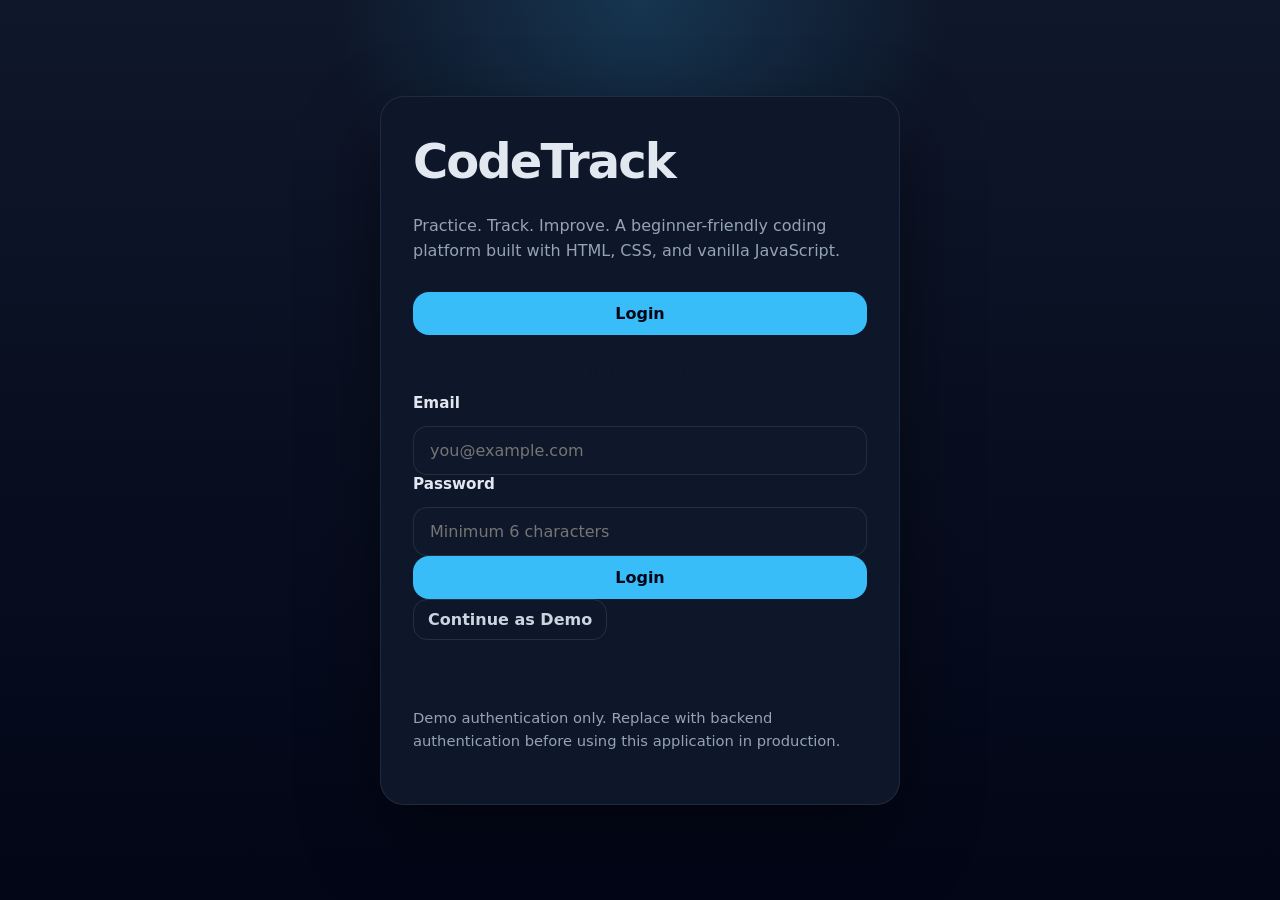
<file: index.html>
<!DOCTYPE html>
<html lang="en">
<head>
  <meta charset="UTF-8">
  <meta name="viewport" content="width=device-width, initial-scale=1.0">
  <title>CodeTrack | Login</title>
  <link rel="stylesheet" href="css/style.css">
  <link rel="stylesheet" href="css/auth.css">
</head>
<body>
  <div class="container">
    <main>
      <h1 class="brand">CodeTrack</h1>
      <p class="subtitle">Practice. Track. Improve. A beginner-friendly coding platform built with HTML, CSS, and vanilla JavaScript.</p>
      <div class="form-row" id="authTabs">
        <button type="button" id="loginTab" class="button-primary">Login</button>
        <button type="button" id="signupTab" class="button-secondary">Create Account</button>
      </div>
      <form id="authForm">
        <div class="form-row" id="nameGroup" style="display:none;">
          <label for="name">Name</label>
          <input id="name" name="name" type="text" placeholder="Your name" autocomplete="name">
        </div>
        <div class="form-row">
          <label for="email">Email</label>
          <input id="email" name="email" type="email" placeholder="you@example.com" autocomplete="email" required>
        </div>
        <div class="form-row">
          <label for="password">Password</label>
          <input id="password" name="password" type="password" placeholder="Minimum 6 characters" autocomplete="current-password" required>
        </div>
        <button type="submit" id="authSubmit" class="button-primary">Login</button>
      </form>
      <button id="demoSignIn" class="small-button">Continue as Demo</button>
      <p class="message" id="authMessage"></p>
      <p class="footer-note">Demo authentication only. Replace with backend authentication before using this application in production.</p>
    </main>
  </div>
  <script src="js/state.js" defer></script>
  <script src="js/theme.js" defer></script>
  <script src="js/auth.js" defer></script>
</body>
</html>
</file>
<file: css/style.css>
/* Base theme variables */
:root {
  --bg: #020617;
  --panel: #0f172a;
  --panel-strong: #111827;
  --panel-soft: rgba(255,255,255,0.06);
  --text: #e2e8f0;
  --muted: #94a3b8;
  --border: rgba(148,163,184,0.14);
  --shadow: 0 24px 80px rgba(0,0,0,0.35);
  --easy: #22c55e;
  --medium: #f59e0b;
  --hard: #ef4444;
  --surface: #131a2d;
  --surface-alt: #192237;
  --link: #38bdf8;
}
:root[data-theme="light"] {
  --bg: #f8fafc;
  --panel: #ffffff;
  --panel-strong: #f1f5f9;
  --panel-soft: rgba(15,23,42,0.04);
  --text: #0f172a;
  --muted: #475569;
  --border: rgba(15,23,42,0.08);
  --shadow: 0 18px 60px rgba(15,23,42,0.12);
  --surface: #ffffff;
  --surface-alt: #f8fafc;
  --link: #2563eb;
}
* {
  box-sizing: border-box;
}
html, body {
  margin: 0;
  min-height: 100%;
  font-family: Inter, ui-sans-serif, system-ui, sans-serif;
  background: radial-gradient(circle at top, rgba(56,189,248,0.08), transparent 20%), var(--bg);
  color: var(--text);
}
body {
  overflow-x: hidden;
}
a {
  color: var(--link);
  text-decoration: none;
}
button, input, select, textarea {
  font: inherit;
}
button {
  border: none;
  cursor: pointer;
}
.page-shell {
  max-width: 1240px;
  margin: 0 auto;
  padding: 24px 28px 48px;
}
.site-header {
  display: flex;
  align-items: center;
  justify-content: space-between;
  gap: 16px;
  flex-wrap: wrap;
  margin-bottom: 26px;
}
.brand-title {
  display: flex;
  align-items: center;
  gap: 12px;
  font-size: 1.55rem;
  font-weight: 800;
}
.brand-title span {
  background: linear-gradient(90deg, #38bdf8, #818cf8);
  -webkit-background-clip: text;
  color: transparent;
}
.top-nav {
  display: flex;
  align-items: center;
  gap: 12px;
  flex-wrap: wrap;
  position: relative;
}
.nav-link {
  padding: 10px 14px;
  border-radius: 14px;
  color: var(--muted);
  transition: background 0.2s ease, color 0.2s ease;
}
.nav-link.active, .nav-link:hover {
  background: var(--surface-alt);
  color: var(--text);
}
.nav-menu {
  position: relative;
}
.nav-menu-button {
  border: 1px solid var(--border);
  border-radius: 999px;
  min-width: 42px;
  min-height: 42px;
  padding: 0 12px;
  color: var(--text);
  background: var(--surface-alt);
  cursor: pointer;
  display: inline-flex;
  align-items: center;
  justify-content: center;
  transition: transform 0.2s ease, box-shadow 0.2s ease;
}
.nav-menu-button:hover {
  transform: scale(1.03);
}
.nav-menu-dropdown {
  display: none;
  position: absolute;
  right: 0;
  top: calc(100% + 10px);
  background: var(--panel);
  color: var(--text);
  border: 1px solid var(--border);
  border-radius: 18px;
  box-shadow: var(--shadow);
  min-width: 200px;
  padding: 8px 0;
  z-index: 30;
}
.nav-menu.open .nav-menu-dropdown {
  display: block;
}
.nav-menu-link,
.nav-menu-action {
  display: flex;
  width: 100%;
  align-items: center;
  padding: 10px 16px;
  color: var(--text);
  text-decoration: none;
  background: transparent;
  border: none;
  text-align: left;
  font-size: 0.95rem;
  cursor: pointer;
}
.nav-menu-link:hover,
.nav-menu-action:hover {
  background: var(--surface-alt);
}
.page-panel {
  background: var(--panel);
  border: 1px solid var(--border);
  border-radius: 28px;
  box-shadow: var(--shadow);
  padding: 30px;
}
.panel-header {
  display: flex;
  justify-content: space-between;
  align-items: flex-start;
  gap: 18px;
  margin-bottom: 22px;
}
.panel-title {
  margin: 0;
  font-size: clamp(1.8rem, 2.5vw, 2.6rem);
}
.panel-subtitle {
  margin: 6px 0 0;
  color: var(--muted);
  line-height: 1.65;
}
.grid {
  display: grid;
  gap: 18px;
}
.card {
  background: var(--surface);
  border: 1px solid var(--border);
  border-radius: 24px;
  padding: 24px;
  transition: transform 0.22s ease, box-shadow 0.22s ease;
}
.card:hover {
  transform: translateY(-3px);
  box-shadow: 0 28px 60px rgba(15,23,42,0.08);
}
.small-card {
  border-radius: 22px;
  padding: 18px;
}
.button-primary {
  display: inline-flex;
  align-items: center;
  justify-content: center;
  gap: 8px;
  padding: 12px 18px;
  border-radius: 16px;
  background: #38bdf8;
  color: #020617;
  font-weight: 700;
  transition: transform 0.2s ease;
}
.button-primary:hover {
  transform: translateY(-1px);
}
.button-secondary {
  display: inline-flex;
  align-items: center;
  justify-content: center;
  gap: 8px;
  padding: 12px 18px;
  border-radius: 16px;
  background: transparent;
  border: 1px solid var(--border);
  color: var(--text);
}
.input-field,
.select-field,
.textarea-field {
  width: 100%;
  border-radius: 16px;
  border: 1px solid var(--border);
  background: var(--surface-alt);
  color: var(--text);
  padding: 14px 16px;
  transition: border-color 0.2s ease, box-shadow 0.2s ease;
}
.input-field:focus,
.select-field:focus,
.textarea-field:focus {
  outline: none;
  border-color: #38bdf8;
  box-shadow: 0 0 0 4px rgba(56,189,248,0.12);
}
.form-row {
  display: grid;
  gap: 14px;
}
.label-text {
  display: block;
  margin-bottom: 8px;
  color: var(--muted);
  font-size: 0.95rem;
}
.section-title {
  font-size: 1.1rem;
  margin: 0 0 14px;
}
.status-pill {
  display: inline-flex;
  align-items: center;
  gap: 8px;
  padding: 7px 12px;
  border-radius: 999px;
  font-size: 0.85rem;
  font-weight: 700;
}
.status-easy { background: rgba(34,197,94,0.12); color: var(--easy); }
.status-medium { background: rgba(245,158,11,0.12); color: var(--medium); }
.status-hard { background: rgba(239,68,68,0.12); color: var(--hard); }
.status-solved { background: rgba(34,197,94,0.12); color: var(--easy); }
.status-todo { background: rgba(148,163,184,0.16); color: var(--muted); }
.status-revision { background: rgba(245,158,11,0.12); color: var(--medium); }
.code-editor-shell {
  display: grid;
  grid-template-columns: 48px 1fr;
  gap: 0;
  border: 1px solid var(--border);
  border-radius: 20px;
  overflow: hidden;
  background: var(--surface-alt);
}
.code-gutter {
  background: rgba(15,23,42,0.12);
  color: var(--muted);
  text-align: right;
  padding: 16px 10px;
  line-height: 1.65;
  font-family: ui-monospace, SFMono-Regular, Menlo, monospace;
  user-select: none;
}
.textarea-field {
  border: none;
  border-radius: 0;
  margin: 0;
  padding: 16px;
  min-height: 360px;
  resize: vertical;
  background: transparent;
  color: var(--text);
  font-family: ui-monospace, SFMono-Regular, Menlo, monospace;
  font-size: 0.95rem;
  line-height: 1.55;
}
.textarea-field:focus {
  outline: none;
  box-shadow: none;
}
.result-output {
  border-radius: 18px;
  background: var(--surface-alt);
  padding: 18px;
  color: var(--text);
  font-family: ui-monospace, SFMono-Regular, Menlo, monospace;
  white-space: pre-wrap;
}
.result-panel {
  border-radius: 18px;
  border: 1px solid var(--border);
  background: rgba(255,255,255,0.04);
  padding: 18px;
  margin-top: 16px;
}
.result-panel h3 {
  margin: 0 0 10px;
  font-size: 1rem;
}
.result-panel pre {
  margin: 0;
  white-space: pre-wrap;
  color: var(--text);
}
.hint-card {
  border-radius: 16px;
  padding: 14px;
  background: rgba(56,189,248,0.12);
  color: var(--text);
  margin-top: 10px;
}
.submission-table {
  width: 100%;
  border-collapse: collapse;
  margin-top: 12px;
}
.submission-table th,
.submission-table td {
  border: 1px solid var(--border);
  padding: 10px 12px;
  text-align: left;
}
.submission-table th {
  font-weight: 700;
  color: var(--muted);
}
.submission-table td {
  color: var(--text);
}
.tag {
  display: inline-flex;
  align-items: center;
  gap: 8px;
  padding: 8px 12px;
  border-radius: 999px;
  background: var(--surface-alt);
  color: var(--muted);
  font-size: 0.9rem;
}
.tag.clickable {
  cursor: pointer;
}
.language-solved-list {
  margin: 0;
  padding-left: 18px;
  color: var(--text);
}
.language-solved-list li {
  margin-bottom: 8px;
}
.no-results {
  padding: 24px;
  border-radius: 24px;
  background: var(--surface-alt);
  color: var(--muted);
  text-align: center;
}
.page-footer {
  margin-top: 48px;
  text-align: center;
  color: var(--muted);
}
.daily-challenge-card {
  display: grid;
  gap: 18px;
  border: 1px solid rgba(248,156,22,0.18);
  background: linear-gradient(180deg, rgba(248,156,22,0.12), var(--surface));
}
.daily-challenge-card .section-title {
  justify-content: space-between;
  align-items: center;
  display: flex;
  gap: 12px;
}
.daily-challenge-name {
  margin: 0;
  font-size: clamp(1.75rem, 2.25vw, 2.4rem);
}
.daily-challenge-meta {
  display: flex;
  flex-wrap: wrap;
  gap: 10px;
  color: var(--muted);
}
.daily-challenge-footer {
  display: flex;
  justify-content: space-between;
  flex-wrap: wrap;
  align-items: center;
  gap: 12px;
}
.badge-daily {
  display: inline-flex;
  align-items: center;
  gap: 6px;
  padding: 8px 12px;
  border-radius: 999px;
  background: rgba(248,156,22,0.16);
  color: var(--medium);
  font-weight: 700;
}
.missed-challenges-list {
  display: grid;
  gap: 12px;
}
.missed-row {
  display: grid;
  grid-template-columns: 90px 1fr auto;
  gap: 12px;
  padding: 14px 16px;
  border-radius: 18px;
  background: var(--surface-alt);
  border: 1px solid var(--border);
  align-items: center;
}
.missed-row span {
  color: var(--muted);
}
..calendar-card {
  overflow: hidden;
}
.calendar-title {
  display: flex;
  justify-content: space-between;
  align-items: center;
  gap: 10px;
}
.calendar-grid {
  display: grid;
  grid-template-columns: repeat(7, minmax(0, 1fr));
  gap: 8px;
  margin-top: 14px;
}
.calendar-weekdays {
  display: contents;
}
.calendar-weekday {
  text-align: center;
  font-size: 0.75rem;
  color: var(--muted);
}
.calendar-day {
  min-height: 48px;
  border-radius: 14px;
  display: grid;
  place-items: center;
  cursor: pointer;
  transition: transform 0.18s ease, background 0.18s ease;
}
.calendar-day:hover {
  transform: translateY(-1px);
}
.calendar-day.inactive {
  background: transparent;
  cursor: default;
}
.calendar-day.level-0 { background: var(--surface-alt); color: var(--muted); }
.calendar-day.level-1 { background: rgba(34,197,94,0.18); color: var(--easy); }
.calendar-day.level-2 { background: rgba(34,197,94,0.28); color: var(--easy); }
.calendar-day.level-3 { background: rgba(56,189,248,0.28); color: var(--link); }
.calendar-day.level-4 { background: rgba(168,85,247,0.28); color: #7c3aed; }
.profile-top-grid {
  display: grid;
  grid-template-columns: 1.2fr 0.8fr;
  gap: 22px;
  align-items: start;
}
.profile-progress-grid {
  display: grid;
  grid-template-columns: repeat(2, minmax(0, 1fr));
  gap: 22px;
  margin-top: 22px;
}
.profile-card,
.profile-summary-card {
  display: grid;
  gap: 20px;
}
.profile-panel-header {
  display: flex;
  align-items: center;
  gap: 18px;
}
.profile-avatar {
  width: 96px;
  height: 96px;
  border-radius: 24px;
  border: 2px solid var(--link);
  display: grid;
  place-items: center;
  background: rgba(56,189,248,0.08);
}
.profile-avatar svg {
  width: 60px;
  height: 60px;
}
.profile-display-name {
  margin: 0;
  font-size: clamp(1.8rem, 2vw, 2.2rem);
  font-weight: 800;
}
.profile-username {
  margin: 4px 0 0;
  color: var(--muted);
}
.profile-level-block {
  display: grid;
  gap: 18px;
  padding: 18px;
  background: var(--surface-alt);
  border: 1px solid var(--border);
  border-radius: 22px;
}
.profile-xp-block {
  display: grid;
  gap: 10px;
}
.profile-xp-header {
  display: flex;
  justify-content: space-between;
  align-items: center;
  color: var(--muted);
  font-size: 0.95rem;
}
.profile-metrics-grid {
  display: grid;
  grid-template-columns: repeat(2, minmax(0, 1fr));
  gap: 14px;
}
.metric-card {
  background: var(--panel);
  border-radius: 18px;
  border: 1px solid var(--border);
  padding: 18px;
}
.metric-label {
  margin: 0 0 8px;
  color: var(--muted);
  font-size: 0.95rem;
}
.metric-card h3 {
  margin: 0;
  font-size: 1.5rem;
}
.difficulty-row {
  display: flex;
  justify-content: space-between;
  color: var(--muted);
  font-size: 0.95rem;
  margin-bottom: 6px;
}
.difficulty-progress {
  height: 10px;
  background: var(--panel);
  border-radius: 999px;
  overflow: hidden;
}
.difficulty-fill {
  display: block;
  height: 100%;
  border-radius: 999px;
}
.difficulty-fill.easy { background: rgba(34,197,94,0.9); }
.difficulty-fill.medium { background: rgba(245,158,11,0.9); }
.difficulty-fill.hard { background: rgba(239,68,68,0.9); }
.profile-summary-bottom {
  display: grid;
  gap: 14px;
}
.summary-stat {
  background: var(--surface);
  border: 1px solid var(--border);
  border-radius: 18px;
  padding: 18px;
}
.avatar-grid {
  display: grid;
  grid-template-columns: repeat(5, minmax(0, 1fr));
  gap: 12px;
}
.avatar-option {
  width: 100%;
  min-height: 84px;
  border-radius: 18px;
  border: 1px solid var(--border);
  background: var(--surface-alt);
  display: grid;
  place-items: center;
  cursor: pointer;
  transition: transform 0.2s ease, border-color 0.2s ease, box-shadow 0.2s ease;
}
.avatar-option.selected {
  border-color: var(--link);
  box-shadow: 0 0 0 4px rgba(56,189,248,0.12);
  transform: translateY(-1px);
}
.avatar-option svg {
  width: 42px;
  height: 42px;
}
.toast-container {
  position: fixed;
  right: 20px;
  bottom: 20px;
  display: grid;
  gap: 12px;
  z-index: 220;
}
.toast {
  border-radius: 18px;
  padding: 14px 18px;
  background: var(--panel);
  border: 1px solid var(--border);
  color: var(--text);
  box-shadow: var(--shadow);
  animation: toastAppear 0.28s ease-out;
}
.achievement-card.achievement-unlocked {
  border-color: rgba(34,197,94,0.35);
  animation: pulseGrow 0.3s ease-out;
}
@keyframes toastAppear {
  from { opacity: 0; transform: translateY(14px); }
  to { opacity: 1; transform: translateY(0); }
}
@keyframes pulseGrow {
  from { transform: scale(0.98); opacity: 0.6; }
  to { transform: scale(1); opacity: 1; }
}
.modal {
  position: fixed;
  inset: 0;
  display: none;
  justify-content: center;
  align-items: center;
  background: rgba(2,6,23,0.7);
  z-index: 100;
}
.modal.open {
  display: flex;
}
.modal-card {
  width: min(560px, calc(100vw - 36px));
  background: var(--panel);
  border: 1px solid var(--border);
  border-radius: 24px;
  padding: 24px;
  box-shadow: var(--shadow);
}
.modal-header {
  display: flex;
  justify-content: space-between;
  align-items: center;
  gap: 12px;
  margin-bottom: 18px;
}
.modal-close {
  background: transparent;
  border: none;
  color: var(--text);
  cursor: pointer;
  font-size: 1rem;
}
.achievement-grid {
  display: grid;
  grid-template-columns: repeat(auto-fit, minmax(180px, 1fr));
  gap: 14px;
}
.achievement-card {
  padding: 18px;
  border-radius: 20px;
  background: var(--surface-alt);
  border: 1px solid var(--border);
  display: grid;
  gap: 12px;
  min-height: 160px;
}
.achievement-card.locked {
  opacity: 0.7;
}
.achievement-status {
  margin-top: auto;
  font-weight: 700;
}
.achievement-status.unlocked {
  color: var(--easy);
}
.achievement-status.locked {
  color: var(--muted);
}
.roadmap-list {
  display: grid;
  gap: 12px;
}
.roadmap-item {
  padding: 16px;
  border-radius: 18px;
  background: var(--surface-alt);
  border: 1px solid var(--border);
}
.roadmap-title {
  display: flex;
  justify-content: space-between;
  align-items: center;
  gap: 10px;
}
.roadmap-progress .progress-bar {
  height: 10px;
  border-radius: 999px;
}
.weak-topic-card {
  padding: 16px;
  border-radius: 18px;
  background: var(--surface-alt);
  border: 1px solid var(--border);
  display: grid;
  gap: 12px;
}
.weak-topic-row {
  display: grid;
  gap: 10px;
}
.weak-topic-label {
  display: flex;
  justify-content: space-between;
  gap: 12px;
  font-weight: 600;
}
.timer-panel {
  padding: 18px;
  border-radius: 20px;
  background: var(--surface-alt);
  border: 1px solid var(--border);
  margin-top: 18px;
}
.timer-row {
  display: flex;
  justify-content: space-between;
  align-items: center;
  flex-wrap: wrap;
  gap: 12px;
}
.timer-display {
  font-size: 2rem;
  font-weight: 700;
}
.custom-test-card {
  margin-top: 18px;
}
.small-button {
  display: inline-flex;
  align-items: center;
  justify-content: center;
  padding: 10px 14px;
  border-radius: 14px;
  background: var(--surface-alt);
  border: 1px solid var(--border);
  color: var(--text);
}
@media (max-width: 900px) {
  .page-shell { padding: 20px 20px 40px; }
  .calendar-grid { grid-template-columns: repeat(7, minmax(0, 1fr)); }
}
@media (max-width: 720px) {
  .page-shell { padding: 18px 16px 32px; }
  .panel-header,
  .daily-challenge-footer,
  .timer-row {
    flex-direction: column;
    align-items: stretch;
  }
}
</file>
<file: css/auth.css>
/* Shared auth page styles */
:root {
  color-scheme: dark;
  font-family: Inter, system-ui, sans-serif;
}
body {
  margin: 0;
  min-height: 100vh;
  background: radial-gradient(circle at top, rgba(56,189,248,0.18), transparent 28%),
              linear-gradient(180deg, #0f172a 0%, #020617 100%);
  color: #e2e8f0;
  display: grid;
  place-items: center;
}
.container {
  width: min(520px, calc(100% - 32px));
  background: rgba(15,23,42,0.96);
  border: 1px solid rgba(148,163,184,0.14);
  border-radius: 24px;
  box-shadow: 0 30px 80px rgba(0,0,0,0.45);
  padding: 36px 32px;
}
.brand {
  margin: 0 0 24px;
  font-size: clamp(2rem, 5vw, 3rem);
  letter-spacing: -0.04em;
}
.subtitle {
  margin: 0 0 28px;
  color: #94a3b8;
  line-height: 1.6;
}
.form-group {
  display: grid;
  gap: 10px;
  margin-bottom: 20px;
}
label {
  font-size: 0.95rem;
  font-weight: 600;
}
input {
  width: 100%;
  padding: 14px 16px;
  border-radius: 14px;
  border: 1px solid rgba(148,163,184,0.16);
  background: #0f172a;
  color: #e2e8f0;
  font-size: 1rem;
}
input:focus {
  outline: none;
  border-color: #38bdf8;
  box-shadow: 0 0 0 4px rgba(56,189,248,0.18);
}
button {
  width: 100%;
  border: none;
  border-radius: 14px;
  padding: 14px 16px;
  cursor: pointer;
  font-size: 1rem;
  font-weight: 700;
  background: #38bdf8;
  color: #020617;
  transition: transform 0.2s ease, box-shadow 0.2s ease;
}
button:hover {
  transform: translateY(-1px);
  box-shadow: 0 16px 36px rgba(56,189,248,0.24);
}
.small-button {
  width: auto;
  background: transparent;
  color: #cbd5e1;
  font-weight: 600;
  border: 1px solid rgba(148,163,184,0.18);
}
.small-button:hover {
  background: rgba(255,255,255,0.04);
}
.message {
  margin-top: 18px;
  color: #f8fafc;
  min-height: 20px;
}
.footer-note {
  margin-top: 28px;
  color: #94a3b8;
  font-size: 0.92rem;
  line-height: 1.6;
}
@media (max-width: 560px) {
  .container { padding: 28px 20px; }
}
</file>
